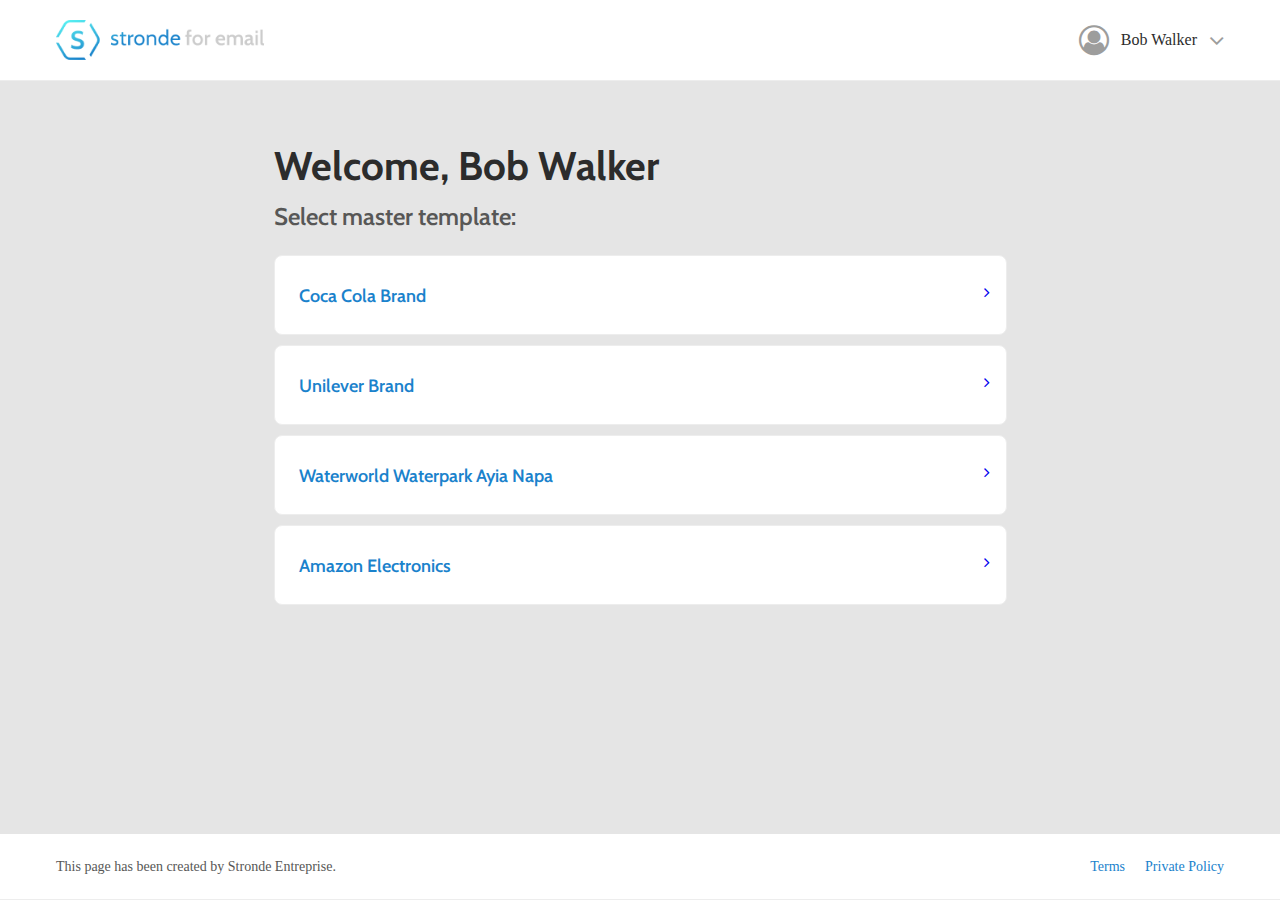
<file: index.html>
<!DOCTYPE html>
<html lang="en">
    <head>
        <meta charset="UTF-8" />
        <title>Front-End Exercise</title>
        <link rel="icon" type="image/ico" href="assets/images/strondeLogo.png">
        <!-- Mobile Specific Metas -->
        <meta name="viewport" content="width=device-width, initial-scale=1" />
        <!-- CSS -->
        <link rel="stylesheet" type="text/css" href="assets/css/style.css" />
        <!--JS-->
        <script src="https://ajax.googleapis.com/ajax/libs/jquery/3.6.0/jquery.min.js"></script>
        <!-- Font Awesome -->
        <link rel="stylesheet" href="https://cdnjs.cloudflare.com/ajax/libs/font-awesome/4.7.0/css/font-awesome.min.css">
        <!--Google Fonts-->
        <link href='https://fonts.googleapis.com/css?family=Cabin' rel='stylesheet'>
    </head>
  
    <body>
        <div id="navigation"></div>
        <div id="content"></div>
        <div id="footer"></div>
        <script>
        $("#navigation").load("assets/main/navigation.html");
        $("#content").load("assets/main/content.html");
        $("#footer").load("assets/main/footer.html");
        </script>
        <script src="index.js"></script>
    </body>
</html>
</file>
<file: assets/css/style.css>
body {
    background-color: #E5E5E5;
    font-family: 'Source Sans Pro';
    font-style: normal;
    font-weight: 400;
    font-size: 16px;
    line-height: 24px;
    padding: 0;
    margin: 0;
    min-height: 100vh;
    display: flex;
    flex-direction: column;
}

/* Navigation */

.topNav {
    position: relative;
    width: 100%;
    height: 80px;
    left: 0px;
    top: 0px;
    background: #FFFFFF;
    border-bottom: 1px solid #EDEDED;
}

.emailLogo {
    position: absolute;
    width: 220px;
    height: 40px;
    left: 56px;
    top: 20px;
}

.emailLogo img {
    width: 100%;
    height: 100%;
}

.account {
    padding: 0px;
    position: absolute;
    right: 56px;
    top: 25px;
    cursor: pointer;
}

.account a {
    display: flex;
    align-items: center;
    gap: 12px;
}

.account .fa-user-circle-o {
    color: #9D9D9C;
    font-size: 30px;
}

.accountName {
    color: #2C2C2C;
}

.account .fa-angle-down, .account .fa-angle-up {
    font-size: 24px;
    color: #9D9D9C;
}

.dropDownContent {
    display: none;
    position: absolute;
    flex-direction: column;
    width: 228px;
    top: 31px;
    right: 0;
    background: #FFFFFF;
    box-shadow: 0px 4px 46px rgba(0, 0, 0, 0.12);
    border-radius: 8px;
}

.hide {
    display: none !important;
}

.show {
    display: flex;
}

.dropDownContent a {
    display: flex;
    text-decoration: none;
    padding: 12px 0 0 16px;
    gap: 16px;
    font-size: 14px;
    color: #2C2C2C;
}

.dropDownContent a i {
    color: #575756;
    padding-top: 3px;
    width: 18px;
    height: 18px;
}

.dropDownContent a:last-child {
    color: #FF2E52;
    padding-bottom: 12px;
}

.dropDownContent a:last-child i {
    color: #FF2E52;
}

.timeZone {
    font-size: 12px;
    line-height: 15px;
    color: #9D9D9C;
}

/* Content */

#content {
    flex: 1;
}

.module {
    display: flex;
    flex-direction: column;
    align-items: center;
    justify-content: center;
}

h1 {
    font-family: 'Cabin';
    font-style: normal;
    font-weight: 700;
    font-size: 40px;
    line-height: 49px;
    color: #2C2C2C;
    margin: 60px 0 0;
}

h3 {
    font-family: 'Cabin';
    font-style: normal;
    font-weight: 600;
    font-size: 24px;
    line-height: 29px;
    color: #575756;
    margin: 12px 0 0;
}

.moduleOptions {
    display: flex;
    flex-direction: column;
    align-items: center;
    padding: 0px;
    gap: 10px;
    margin: 24px 0 0;
}

.moduleOptions a {
    display: flex;
    justify-content: space-between;
    box-sizing: border-box;
    width: 733px;
    height: 80px;
    background: #FFFFFF;
    border: 1px solid #EDEDED;
    border-radius: 8px;
    text-decoration: none;
    padding: 28px 16px 0 24px;
    cursor: pointer;
}

.moduleOptions a:last-child {
    margin-bottom: 10px;
}

h5 {
    font-family: 'Cabin';
    font-style: normal;
    font-weight: 600;
    font-size: 18px;
    line-height: 24px;
    color: #1A82CC;
    margin: 0;
}

/* Footer */

footer {
    display: flex;
    height: 65px;
    background-color: #FFFFFF;
    border-bottom: 1px solid #EDEDED;
}

.pageInfo {
    display: flex;
    font-size: 14px;
    line-height: 18px;
    padding-left: 56px;
    padding-top: 24px;
    color: #575756
}

.modifications {
    display: flex;
    position: absolute;
    right: 0;
    padding-top: 24px;
    padding-right: 56px;
    gap: 20px;
    font-size: 14px;
    line-height: 18px;
}

.terms, .policy {
    color: #1A82CC;
    text-decoration: none;
}
</file>
